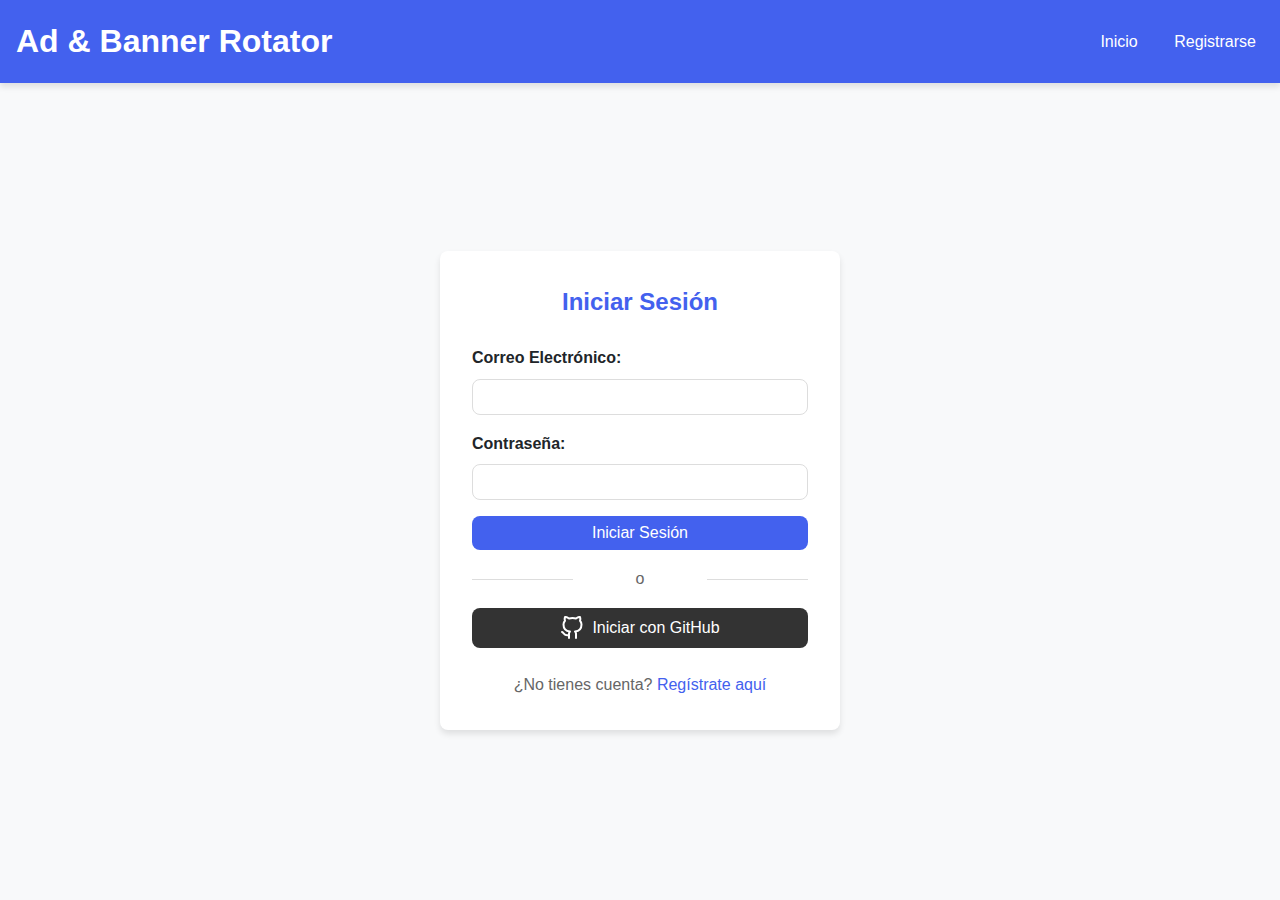
<file: login.html>
<!DOCTYPE html>
<html lang="es">
<head>
  <meta charset="UTF-8">
  <meta name="viewport" content="width=device-width, initial-scale=1.0">
  <title>Iniciar Sesión</title>
  <link rel="stylesheet" href="css/styles.css">
  <link rel="stylesheet" href="css/auth.css">
</head>
<body>
  <header>
    <h1>Ad & Banner Rotator</h1>
    <nav>
      <a href="index.html">Inicio</a>
      <a href="register.html">Registrarse</a>
    </nav>
  </header>

  <main class="auth-container">
    <section class="auth-form">
      <h2>Iniciar Sesión</h2>
      <form id="login-form">
        <div class="form-group">
          <label for="email">Correo Electrónico:</label>
          <input type="email" id="email" required>
        </div>
        <div class="form-group">
          <label for="password">Contraseña:</label>
          <input type="password" id="password" required>
        </div>
        <button type="submit" class="btn btn-block">Iniciar Sesión</button>
        <div class="auth-divider">o</div>
        <button type="button" id="github-login" class="btn btn-block btn-github">
          <svg xmlns="http://www.w3.org/2000/svg" width="24" height="24" viewBox="0 0 24 24" fill="none" stroke="currentColor" stroke-width="2" stroke-linecap="round" stroke-linejoin="round" class="feather feather-github">
            <path d="M9 19c-5 1.5-5-2.5-7-3m14 6v-3.87a3.37 3.37 0 0 0-.94-2.61c3.14-.35 6.44-1.54 6.44-7A5.44 5.44 0 0 0 20 4.77 5.07 5.07 0 0 0 19.91 1S18.73.65 16 2.48a13.38 13.38 0 0 0-7 0C6.27.65 5.09 1 5.09 1A5.07 5.07 0 0 0 5 4.77a5.44 5.44 0 0 0-1.5 3.78c0 5.42 3.3 6.61 6.44 7A3.37 3.37 0 0 0 9 18.13V22"></path>
          </svg>
          Iniciar con GitHub
        </button>
      </form>
      <p class="auth-footer">¿No tienes cuenta? <a href="register.html">Regístrate aquí</a></p>
    </section>
  </main>

  <script type="module" src="js/supabase.js"></script>
  <!-- <script type="module" src="js/auth.js"></script> -->
  <script type="module">
    import { signIn, signInWithGitHub } from './js/auth.js'
    
    document.addEventListener('DOMContentLoaded', () => {
      const loginForm = document.getElementById('login-form');
      const githubLogin = document.getElementById('github-login');

      loginForm.addEventListener('submit', async (e) => {
        e.preventDefault();
        const email = document.getElementById('email').value;
        const password = document.getElementById('password').value;
        
        try {
          await signIn(email, password);
          window.location.href = 'dashboard.html';
        } catch (error) {
          console.log(error.message)
          alert('Error al iniciar sesión: ' + error.message);
        }
      });

      githubLogin.addEventListener('click', async () => {
        try {
          await signInWithGitHub();
          //window.location.href = 'dashboard.html';
        } catch (error) {
          console.log("Githhub", error.message)
          alert('Error al iniciar con GitHub: ' + error.message);
        }
      });
    });
  </script>
</body>
</html>
</file>
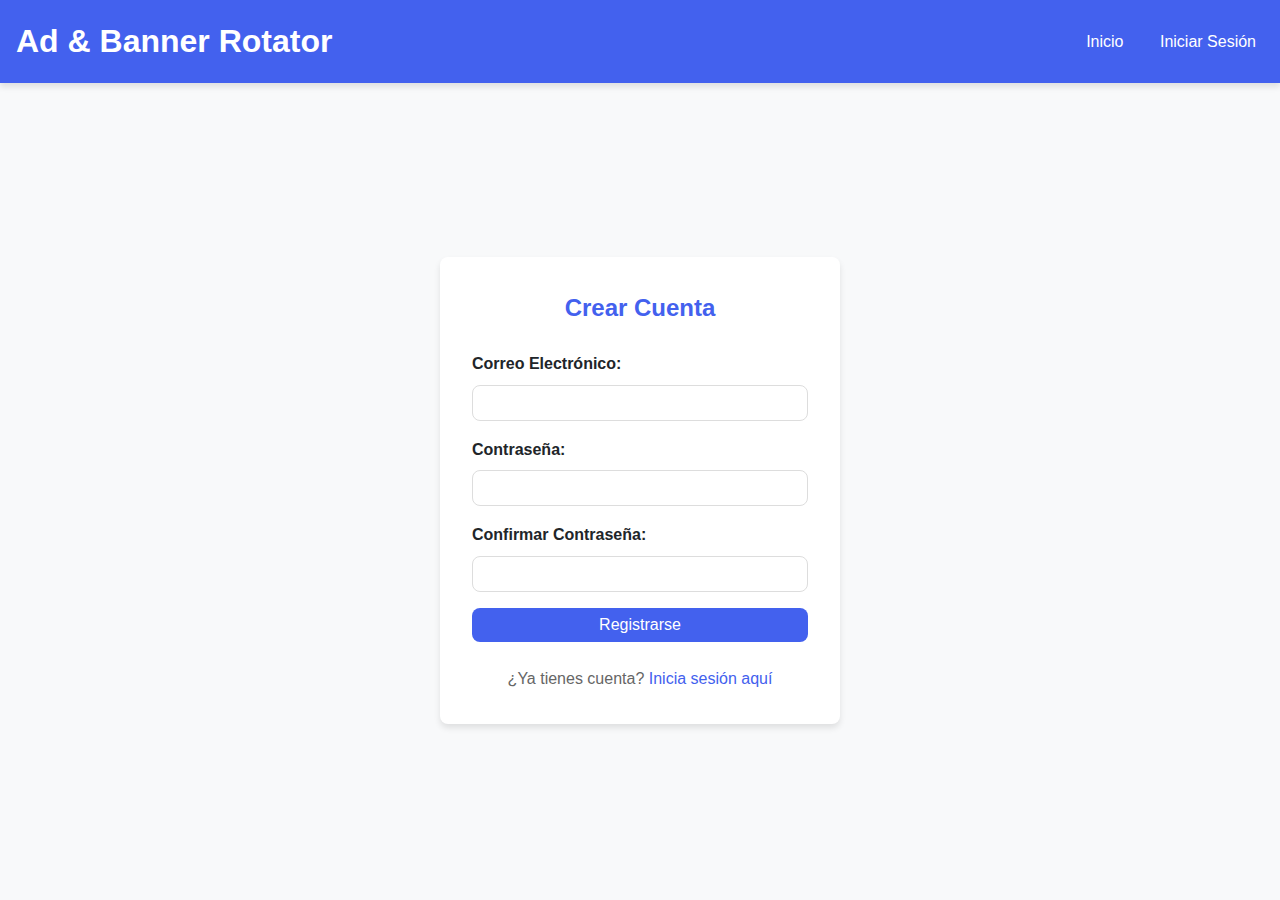
<file: register.html>
<!DOCTYPE html>
<html lang="es">
<head>
  <meta charset="UTF-8">
  <meta name="viewport" content="width=device-width, initial-scale=1.0">
  <title>Registro</title>
  <link rel="stylesheet" href="css/styles.css">
  <link rel="stylesheet" href="css/auth.css">
</head>
<body>
  <header>
    <h1>Ad & Banner Rotator</h1>
    <nav>
      <a href="index.html">Inicio</a>
      <a href="login.html">Iniciar Sesión</a>
    </nav>
  </header>

  <main class="auth-container">
    <section class="auth-form">
      <h2>Crear Cuenta</h2>
      <form id="register-form">
        <div class="form-group">
          <label for="email">Correo Electrónico:</label>
          <input type="email" id="email" required>
        </div>
        <div class="form-group">
          <label for="password">Contraseña:</label>
          <input type="password" id="password" minlength="6" required>
        </div>
        <div class="form-group">
          <label for="confirm-password">Confirmar Contraseña:</label>
          <input type="password" id="confirm-password" minlength="6" required>
        </div>
        <button type="submit" class="btn btn-block">Registrarse</button>
      </form>
      <p class="auth-footer">¿Ya tienes cuenta? <a href="login.html">Inicia sesión aquí</a></p>
    </section>
  </main>

  <!-- <script  type="module" src="js/supabase.js"></script> -->
  <script  type="module" src="js/auth.js"></script>
  <script type="module" >
    import { signUp } from './js/auth.js';

    document.addEventListener('DOMContentLoaded', () => {
      const registerForm = document.getElementById('register-form');

      registerForm.addEventListener('submit', async (e) => {
        e.preventDefault();
        const email = document.getElementById('email').value;
        const password = document.getElementById('password').value;
        const confirmPassword = document.getElementById('confirm-password').value;
        
        if (password !== confirmPassword) {
          alert('Las contraseñas no coinciden');
          return;
        }

        try {
          await signUp(email, password);
          alert('Registro exitoso! Por favor verifica tu correo electrónico.');
          window.location.href = 'login.html';
        } catch (error) {
          console.log(error.message)
          alert('Error al registrarse: ' + error.message);
        }
      });
    });
  </script>
</body>
</html>
</file>
<file: css/styles.css>
/* Estilos base */
:root {
  --primary-color: #4361ee;
  --secondary-color: #3f37c9;
  --accent-color: #4895ef;
  --light-color: #f8f9fa;
  --dark-color: #212529;
  --success-color: #4cc9f0;
  --warning-color: #f72585;
  --border-radius: 8px;
  --box-shadow: 0 4px 6px rgba(0, 0, 0, 0.1);
}

* {
  margin: 0;
  padding: 0;
  box-sizing: border-box;
}

body {
  font-family: 'Segoe UI', Tahoma, Geneva, Verdana, sans-serif;
  line-height: 1.6;
  color: var(--dark-color);
  background-color: var(--light-color);
}

header {
  background-color: var(--primary-color);
  color: white;
  padding: 1rem;
  display: flex;
  justify-content: space-between;
  align-items: center;
  box-shadow: var(--box-shadow);
}

nav a {
  color: white;
  text-decoration: none;
  margin-left: 1rem;
  padding: 0.5rem;
  border-radius: var(--border-radius);
  transition: background-color 0.3s;
}

nav a:hover {
  background-color: var(--secondary-color);
}

main {
  max-width: 1200px;
  margin: 2rem auto;
  padding: 0 1rem;
}

.btn {
  background-color: var(--primary-color);
  color: white;
  border: none;
  padding: 0.5rem 1rem;
  border-radius: var(--border-radius);
  cursor: pointer;
  transition: background-color 0.3s;
  font-size: 1rem;
}

.btn:hover {
  background-color: var(--secondary-color);
}

.form-group {
  margin-bottom: 1rem;
}

.form-group label {
  display: block;
  margin-bottom: 0.5rem;
  font-weight: bold;
}

.form-group input[type="text"],
.form-group input[type="url"],
.form-group input[type="email"],
.form-group input[type="password"] {
  width: 100%;
  padding: 0.5rem;
  border: 1px solid #ddd;
  border-radius: var(--border-radius);
  font-size: 1rem;
}

.form-group input[type="checkbox"] {
  margin-left: 0.5rem;
}

.separator {
  text-align: center;
  margin: 2rem 0;
  font-size: 1.5rem;
  font-weight: bold;
  color: var(--primary-color);
  position: relative;
}

.separator::before,
.separator::after {
  content: "";
  display: inline-block;
  width: 30%;
  height: 1px;
  background-color: #ddd;
  position: absolute;
  top: 50%;
}

.separator::before {
  left: 0;
}

.separator::after {
  right: 0;
}

@media (max-width: 768px) {
  header {
    flex-direction: column;
    text-align: center;
  }
  
  nav {
    margin-top: 1rem;
  }
  
  nav a {
    margin: 0 0.5rem;
  }
}
</file>
<file: css/auth.css>
.auth-container {
  display: flex;
  justify-content: center;
  align-items: center;
  min-height: calc(100vh - 150px);
  padding: 2rem;
}

.auth-form {
  background: white;
  padding: 2rem;
  border-radius: var(--border-radius);
  box-shadow: var(--box-shadow);
  width: 100%;
  max-width: 400px;
}

.auth-form h2 {
  margin-bottom: 1.5rem;
  text-align: center;
  color: var(--primary-color);
}

.btn-block {
  display: block;
  width: 100%;
}

.btn-github {
  background-color: #333;
  display: flex;
  align-items: center;
  justify-content: center;
  gap: 0.5rem;
}

.btn-github:hover {
  background-color: #222;
}

.auth-divider {
  text-align: center;
  margin: 1rem 0;
  color: #666;
  position: relative;
}

.auth-divider::before,
.auth-divider::after {
  content: "";
  display: inline-block;
  width: 30%;
  height: 1px;
  background-color: #ddd;
  position: absolute;
  top: 50%;
}

.auth-divider::before {
  left: 0;
}

.auth-divider::after {
  right: 0;
}

.auth-footer {
  text-align: center;
  margin-top: 1.5rem;
  color: #666;
}

.auth-footer a {
  color: var(--primary-color);
  text-decoration: none;
}

.auth-footer a:hover {
  text-decoration: underline;
}
</file>
